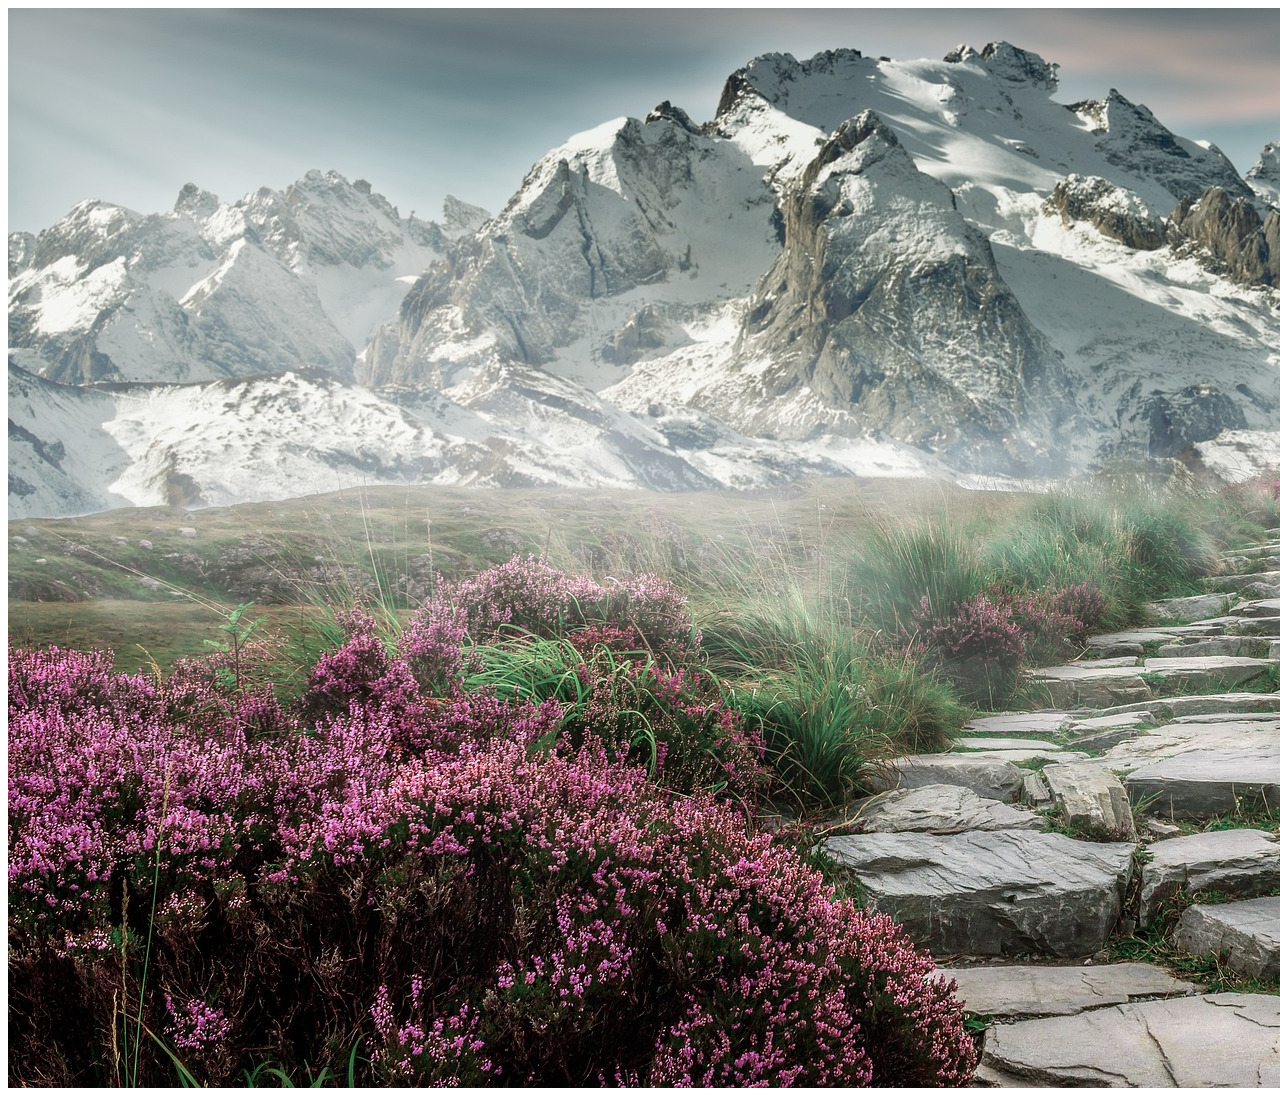
<file: test-photo.html>
<!DOCTYPE html>
<html lang="en">
<head>
    <meta charset="UTF-8">
    <meta http-equiv="X-UA-Compatible" content="IE=edge">
    <meta name="viewport" content="width=device-width, initial-scale=1.0">
    <title>photo</title>
</head>
<body>
    <img src="./img/mountain-landscape-g71f619bda_1920.jpg" alt="paysage de montagne" loading="lazy">
</body>
</html>
</file>
